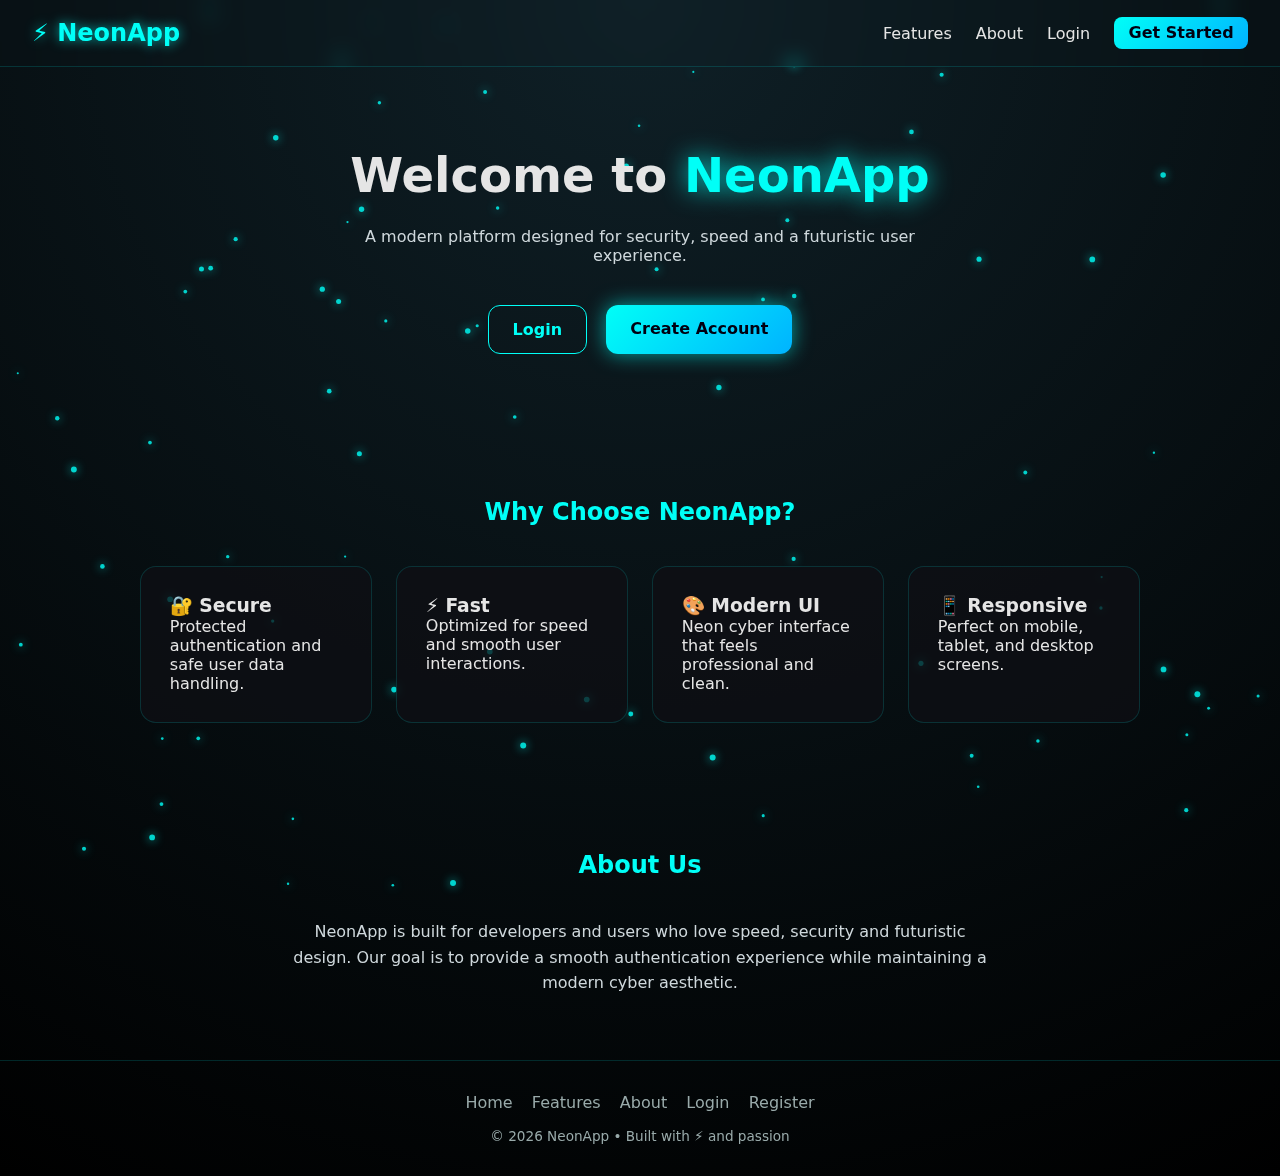
<file: frontend/index.html>
<!DOCTYPE html>
<html lang="en">
<head>
  <meta charset="UTF-8" />
  <meta name="viewport" content="width=device-width, initial-scale=1.0" />
  <title>NeonApp | Home</title>
  <link rel="stylesheet" href="./styles/home.css" />
</head>
<body>

  <!-- PARTICLES -->
  <canvas id="particles"></canvas>

  <!-- NAVBAR -->
  <nav class="navbar">
    <h2 class="logo">⚡ NeonApp</h2>

    <div class="menu-toggle" id="menuToggle">
      <span></span>
      <span></span>
      <span></span>
    </div>

    <ul class="nav-links" id="navLinks">
      <li><a href="#features">Features</a></li>
      <li><a href="#about">About</a></li>
      <li><a href="/login.html">Login</a></li>
      <li><a href="/register.html" class="nav-btn">Get Started</a></li>
    </ul>
  </nav>

  <!-- HERO -->
  <section class="hero">
    <h1>Welcome to <span>NeonApp</span></h1>
    <p>
      A modern platform designed for security, speed and
      a futuristic user experience.
    </p>

    <div class="hero-buttons">
      <a href="/login.html" class="btn secondary">Login</a>
      <a href="/register.html" class="btn primary">Create Account</a>
    </div>
  </section>

  <!-- FEATURES -->
  <section class="features" id="features">
    <h2>Why Choose NeonApp?</h2>

    <div class="features-grid">
      <div class="feature-card">
        <h3>🔐 Secure</h3>
        <p>Protected authentication and safe user data handling.</p>
      </div>

      <div class="feature-card">
        <h3>⚡ Fast</h3>
        <p>Optimized for speed and smooth user interactions.</p>
      </div>

      <div class="feature-card">
        <h3>🎨 Modern UI</h3>
        <p>Neon cyber interface that feels professional and clean.</p>
      </div>

      <div class="feature-card">
        <h3>📱 Responsive</h3>
        <p>Perfect on mobile, tablet, and desktop screens.</p>
      </div>
    </div>
  </section>

  <!-- ABOUT US -->
  <section class="about" id="about">
    <h2>About Us</h2>
    <p>
      NeonApp is built for developers and users who love
      speed, security and futuristic design. Our goal is to
      provide a smooth authentication experience while
      maintaining a modern cyber aesthetic.
    </p>
  </section>

  <!-- FOOTER -->
  <footer class="footer">
    <div class="footer-links">
      <a href="/">Home</a>
      <a href="#features">Features</a>
      <a href="#about">About</a>
      <a href="/login.html">Login</a>
      <a href="/register.html">Register</a>
    </div>

    <p class="footer-text">
      © 2026 NeonApp • Built with ⚡ and passion
    </p>
  </footer>
  <script src="./scripts/home.js"></script>
  <script type="module" src="./scripts/keepAlive.js"></script>
</body>
</html>
</file>
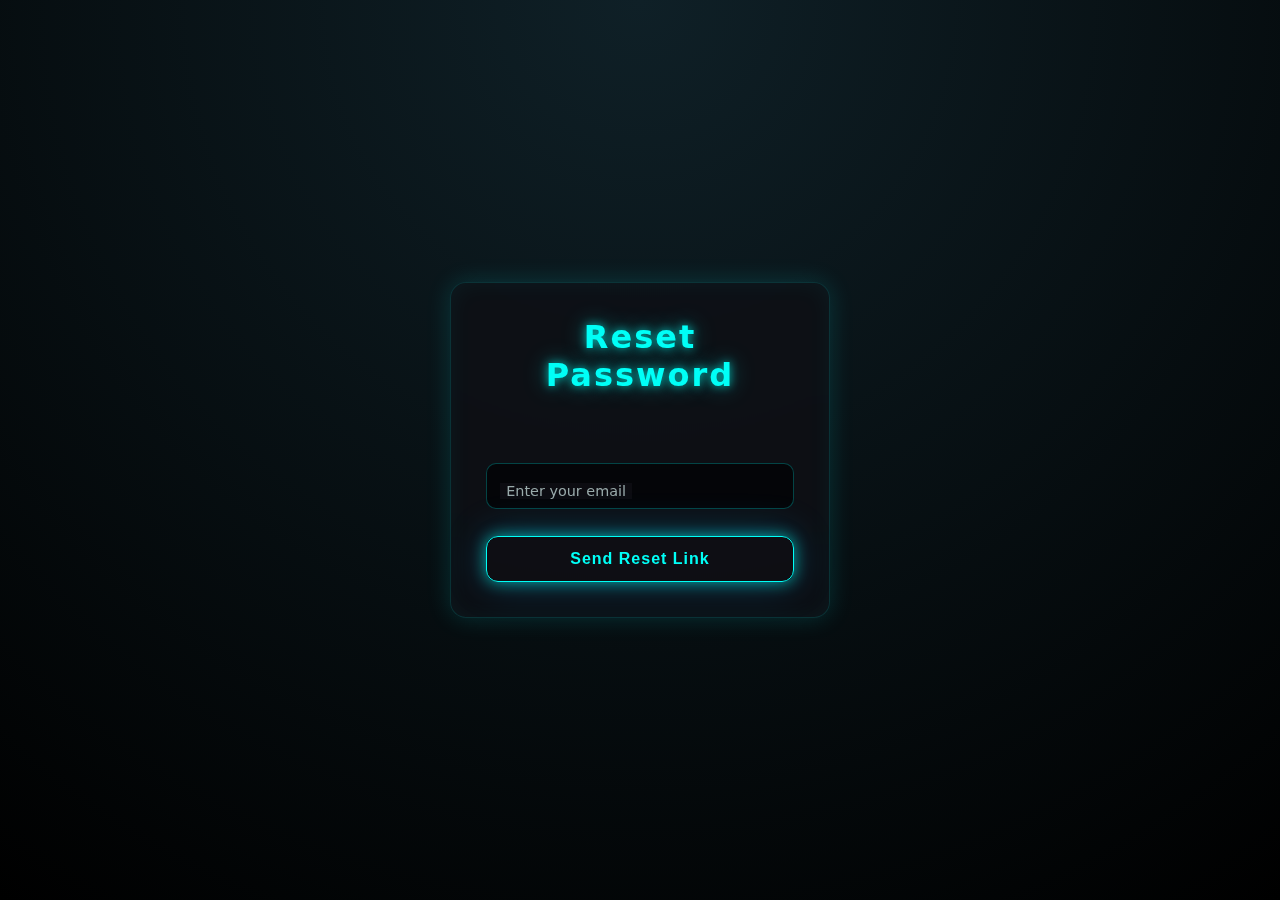
<file: frontend/forgot-password.html>
<!DOCTYPE html>
<html lang="en">
<head>
  <meta charset="UTF-8">
  <meta name="viewport" content="width=device-width, initial-scale=1.0">
  <title>Reset Password | NeonApp</title>
  <link rel="stylesheet" href="./styles/style.css">
</head>
<body>
  <div class="container">
    <div class="wrapper">
      <h1 class="login_reg_header">Reset Password</h1>
      <div class="message">
        
      </div>

      <!-- Email input -->
      <div class="input_section floating">
        <input class="input" type="email" id="reset-email" placeholder=" " required>
        <label for="reset-email">Enter your email</label>
      </div>

      <button class="submit_button" id="send-reset-link">Send Reset Link</button>
      <p class="message hidden" id="reset-msg"></p>

      <!-- New password section (shown only if token exists) -->
      <div id="new-pass-section" style="display:none; margin-top:1.5rem;">
        <div class="input_section floating">
          <input class="input" type="password" id="new-pass" placeholder=" " required>
          <label for="new-pass">New Password</label>
        </div>
        <button class="submit_button" id="reset-submit">Reset Password</button>
        <p class="message hidden" id="reset-result"></p>
      </div>

    </div>
  </div>

  <script type="module" src="./scripts/reset-password.js"></script>
</body>
</html>
</file>
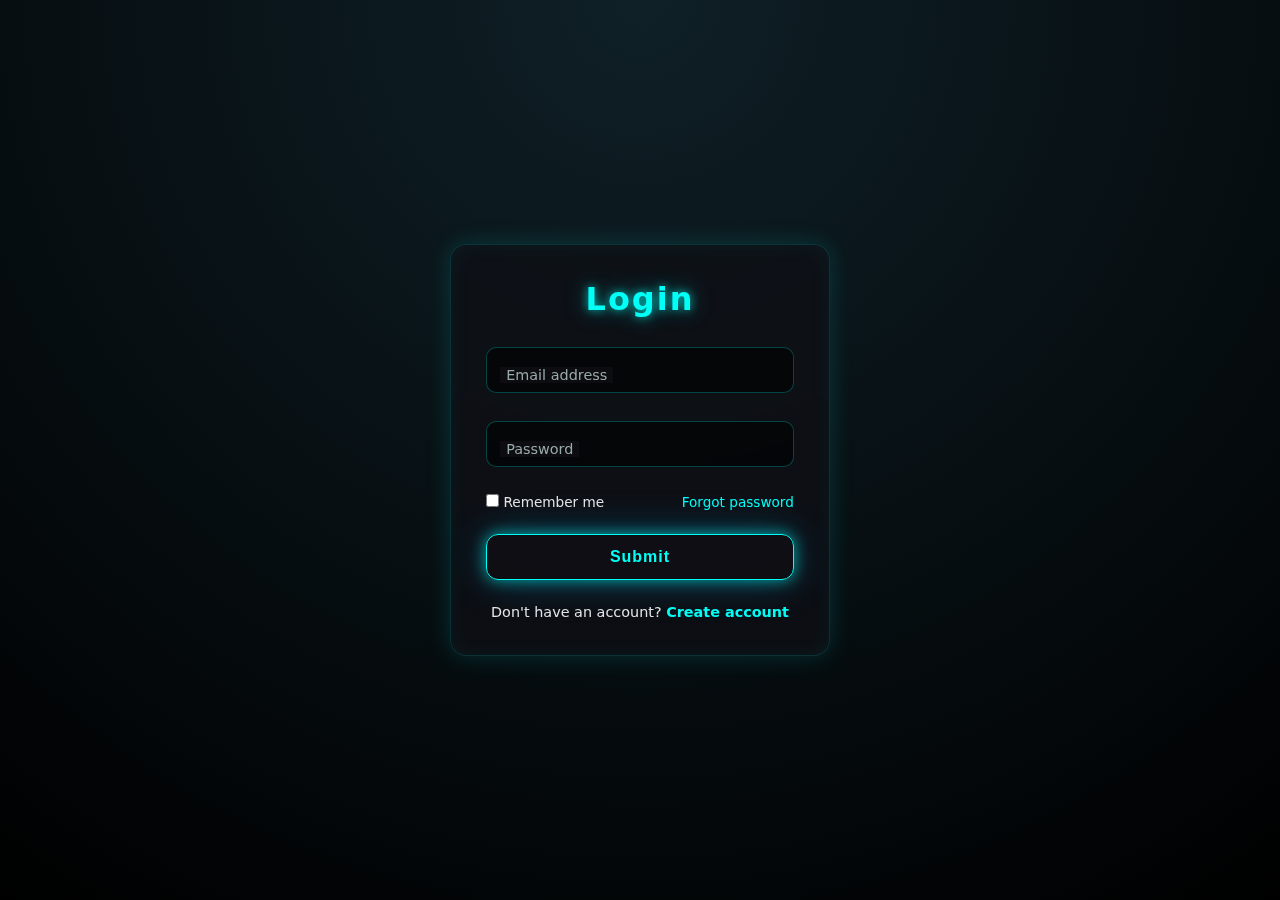
<file: frontend/login.html>
<!DOCTYPE html>
<html lang="en">
<head>
  <meta charset="UTF-8">
  <meta name="viewport" content="width=device-width, initial-scale=1.0">
  <link rel="stylesheet" href="./styles/style.css">
  <title>Login</title>
</head>
<body>

  <div class="container reg-container">
    <div class="wrapper">
      <h1 class="login_reg_header">Login</h1>
      <div class="" id="message">
        
      </div>

      <div>

        <!-- EMAIL -->
        <div class="input_section floating">
          <input class="input" id="email" type="email" required>
          <label for="email">Email address</label>
        </div>

        <!-- PASSWORD -->
        <div class="input_section floating">
          <input class="input" id="password" type="password" required>
          <label for="password">Password</label>
        </div>

        <div class="rem_forgot">
          <div>
            <input type="checkbox">
            <label>Remember me</label>
          </div>
          <a href="#">Forgot password</a>
        </div>

        <div class="submit_section">
          <button class="submit_button js-submit-button">Submit</button>
        </div>

        <p class="create-login">
          Don't have an account?
          <a href="/register.html">Create account</a>
        </p>

      </div>
    </div>
  </div>

  <script type="module" src="scripts/login.js"></script>
</body>
</html>
</file>
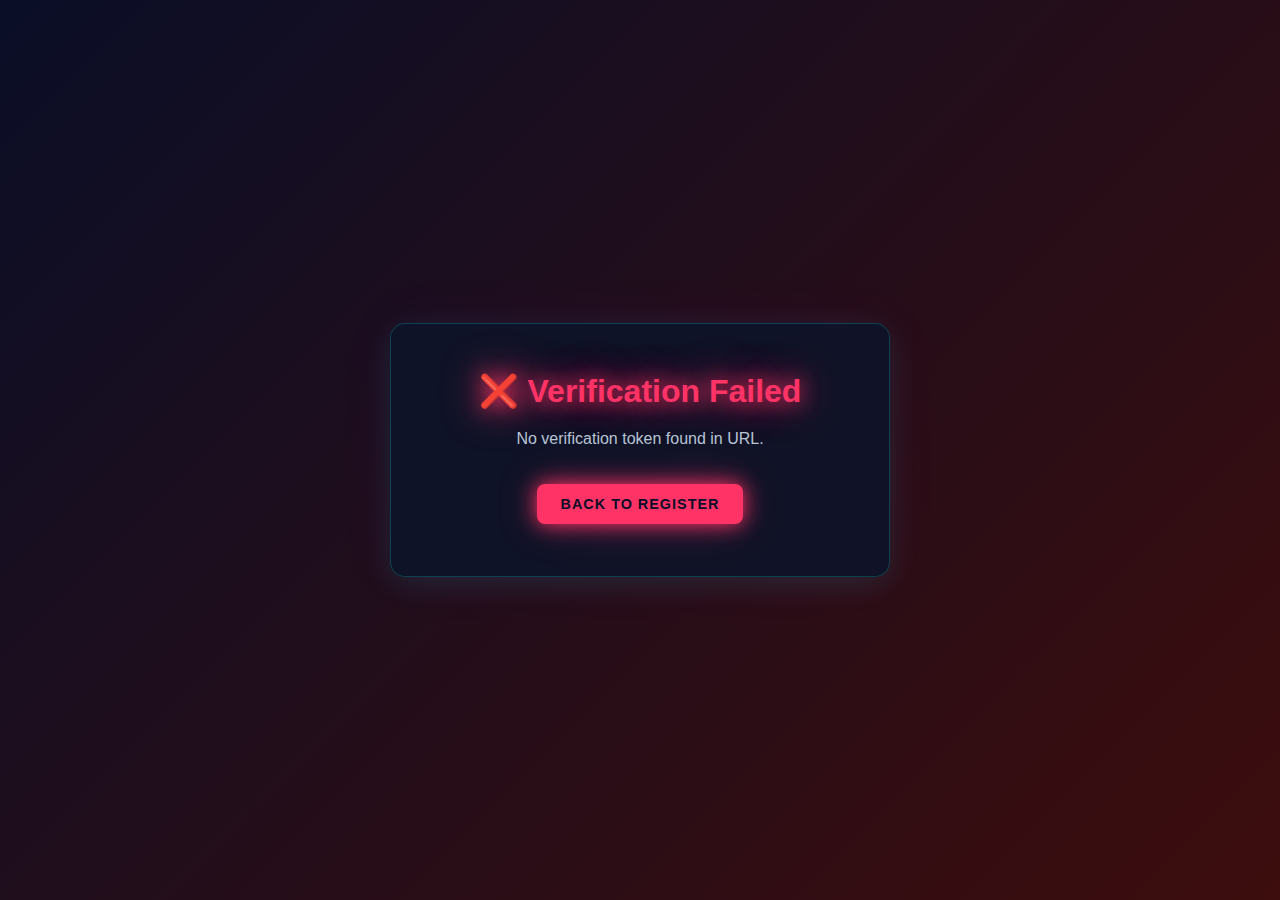
<file: frontend/verify.html>
<!DOCTYPE html>
<html lang="en">
<head>
  <meta charset="UTF-8">
  <meta name="viewport" content="width=device-width, initial-scale=1.0">
  <link rel="stylesheet" href="./styles/verify.css">
  <title>Email Verification</title>
</head>
<body>
  <div class="container" id="container">
    
    <!-- Loading State -->
    <div id="loading" class="state">
      <div class="spinner"></div>
      <h1>Verifying...</h1>
      <p>Please wait while we verify your email address.</p>
    </div>

    <!-- Success State -->
    <div id="success" class="state" style="display: none;">
      <h1>✅ Email Verified!</h1>
      <p>Your Neon App account has been successfully verified.</p>
      <a href="/login.html" class="btn">Go to Login</a>
    </div>

    <!-- Token Expired State -->
    <div id="expired" class="state" style="display: none;">
      <h1>⏳ Token Expired</h1>
      <p>Your verification link has expired. Please request a new verification email.</p>
      <a href="/login.html" class="btn">Go to Login</a>
    </div>

    <!-- Invalid Token State -->
    <div id="invalid" class="state" style="display: none;">
      <h1>❌ Invalid Token</h1>
      <p>The verification link is invalid. Please make sure you used the correct link.</p>
      <a href="/login.html" class="btn">Go to Login</a>
    </div>

    <!-- Error State -->
    <div id="error" class="state" style="display: none;">
      <h1>❌ Verification Failed</h1>
      <p id="error-message">An error occurred during verification.</p>
      <a href="/register.html" class="btn">Back to Register</a>
    </div>

  </div>

  <script type="module" src="scripts/verify.js"></script>
</body>
</html>
</file>
<file: frontend/styles/verify.css>
* {
  margin: 0;
  padding: 0;
  box-sizing: border-box;
}

body {
  font-family: 'Segoe UI', Tahoma, Geneva, Verdana, sans-serif;
  display: flex;
  align-items: center;
  justify-content: center;
  min-height: 100vh;
  margin: 0;
  transition: background 0.3s ease;
  background: #0a0e27;
}

/* Dynamic background colors with dark neon theme */
body.loading {
  background: linear-gradient(135deg, #0a0e27 0%, #1a1f3a 100%);
}

body.success {
  background: linear-gradient(135deg, #0a0e27 0%, #0d3d2d 100%);
}

body.expired {
  background: linear-gradient(135deg, #0a0e27 0%, #3d0d1f 100%);
}

body.invalid {
  background: linear-gradient(135deg, #0a0e27 0%, #3d2a0d 100%);
}

body.error {
  background: linear-gradient(135deg, #0a0e27 0%, #3d0d0d 100%);
}

.container {
  background: rgba(15, 20, 40, 0.95);
  padding: 3rem;
  border-radius: 15px;
  box-shadow: 0 8px 32px rgba(0, 255, 255, 0.1), 
              0 0 60px rgba(255, 0, 255, 0.05);
  text-align: center;
  max-width: 500px;
  width: 90%;
  border: 1px solid rgba(0, 255, 255, 0.2);
}

.state {
  animation: fadeIn 0.4s ease;
}

@keyframes fadeIn {
  from {
    opacity: 0;
    transform: translateY(-10px);
  }
  to {
    opacity: 1;
    transform: translateY(0);
  }
}

h1 {
  font-size: 2rem;
  margin-bottom: 1rem;
  transition: all 0.3s ease;
  text-shadow: 0 0 20px currentColor;
}

/* Dynamic neon heading colors */
#loading h1 {
  color: #00d9ff;
  text-shadow: 0 0 20px #00d9ff, 0 0 40px #00d9ff;
}

#success h1 {
  color: #00ff88;
  text-shadow: 0 0 20px #00ff88, 0 0 40px #00ff88;
}

#expired h1 {
  color: #ff0066;
  text-shadow: 0 0 20px #ff0066, 0 0 40px #ff0066;
}

#invalid h1 {
  color: #ffaa00;
  text-shadow: 0 0 20px #ffaa00, 0 0 40px #ffaa00;
}

#error h1 {
  color: #ff3366;
  text-shadow: 0 0 20px #ff3366, 0 0 40px #ff3366;
}

p {
  color: #b8c5d6;
  margin-bottom: 2rem;
  font-size: 1rem;
  line-height: 1.6;
}

.btn {
  display: inline-block;
  text-decoration: none;
  color: #0a0e27;
  padding: 0.75rem 1.5rem;
  border-radius: 8px;
  transition: all 0.3s ease;
  font-weight: 600;
  text-transform: uppercase;
  letter-spacing: 1px;
  font-size: 0.9rem;
  position: relative;
  overflow: hidden;
}

.btn::before {
  content: '';
  position: absolute;
  top: 0;
  left: -100%;
  width: 100%;
  height: 100%;
  background: linear-gradient(90deg, transparent, rgba(255, 255, 255, 0.3), transparent);
  transition: left 0.5s ease;
}

.btn:hover::before {
  left: 100%;
}

/* Dynamic neon button colors */
#loading .btn,
body.loading .btn {
  background: #00d9ff;
  box-shadow: 0 0 20px #00d9ff, 0 0 40px rgba(0, 217, 255, 0.3);
}

#success .btn,
body.success .btn {
  background: #00ff88;
  box-shadow: 0 0 20px #00ff88, 0 0 40px rgba(0, 255, 136, 0.3);
}

#expired .btn,
body.expired .btn {
  background: #ff0066;
  box-shadow: 0 0 20px #ff0066, 0 0 40px rgba(255, 0, 102, 0.3);
}

#invalid .btn,
body.invalid .btn {
  background: #ffaa00;
  box-shadow: 0 0 20px #ffaa00, 0 0 40px rgba(255, 170, 0, 0.3);
}

#error .btn,
body.error .btn {
  background: #ff3366;
  box-shadow: 0 0 20px #ff3366, 0 0 40px rgba(255, 51, 102, 0.3);
}

.btn:hover {
  transform: translateY(-3px);
  filter: brightness(1.2);
}

.btn:active {
  transform: translateY(-1px);
}

/* Neon Spinner */
.spinner {
  margin: 0 auto 1.5rem;
  width: 50px;
  height: 50px;
  border: 4px solid rgba(0, 217, 255, 0.2);
  border-top: 4px solid #00d9ff;
  border-radius: 50%;
  animation: spin 1s linear infinite;
  box-shadow: 0 0 20px rgba(0, 217, 255, 0.5);
}

@keyframes spin {
  0% {
    transform: rotate(0deg);
  }
  100% {
    transform: rotate(360deg);
  }
}

/* Glow animation for container */
.container {
  animation: containerGlow 3s ease-in-out infinite alternate;
}

@keyframes containerGlow {
  0% {
    box-shadow: 0 8px 32px rgba(0, 255, 255, 0.1), 
                0 0 60px rgba(255, 0, 255, 0.05);
  }
  100% {
    box-shadow: 0 8px 32px rgba(0, 255, 255, 0.2), 
                0 0 80px rgba(255, 0, 255, 0.1);
  }
}

/* Responsive */
@media (max-width: 600px) {
  .container {
    padding: 2rem;
  }

  h1 {
    font-size: 1.5rem;
  }

  p {
    font-size: 0.9rem;
  }

  .btn {
    font-size: 0.8rem;
    padding: 0.6rem 1.2rem;
  }
}
</file>
<file: frontend/styles/home.css>
/* =====================
   RESET & BASE
===================== */
* {
  margin: 0;
  padding: 0;
  box-sizing: border-box;
}

body {
  font-family: "Segoe UI", system-ui, sans-serif;
  background: radial-gradient(circle at top, #0f2027, #000);
  color: #e5e5e5;
  min-height: 100vh;
}

/* =====================
   PARTICLES
===================== */
#particles {
  position: fixed;
  inset: 0;
  z-index: -1;
}

/* =====================
   NAVBAR
===================== */
.navbar {
  display: flex;
  justify-content: space-between;
  align-items: center;
  padding: 1.2rem 2rem;
  border-bottom: 1px solid rgba(0, 255, 255, 0.15);
  backdrop-filter: blur(10px);
}

.logo {
  color: #00fff7;
  text-shadow: 0 0 12px rgba(0, 255, 247, 0.7);
}

.nav-links {
  list-style: none;
  display: flex;
  gap: 1.5rem;
}

.nav-links a {
  text-decoration: none;
  color: #e5e5e5;
  transition: 0.3s;
}

.nav-links a:hover {
  color: #00fff7;
  text-shadow: 0 0 10px #00fff7;
}

.nav-btn {
  padding: 0.4rem 0.9rem;
  border-radius: 8px;
  background: linear-gradient(135deg, #00fff7, #00b3ff);
  color: #001 !important;
  font-weight: 600;
}

/* =====================
   HAMBURGER
===================== */
.menu-toggle {
  width: 30px;
  height: 22px;
  display: none;
  flex-direction: column;
  justify-content: space-between;
  cursor: pointer;
}

.menu-toggle span {
  height: 3px;
  background: #00fff7;
  border-radius: 4px;
  box-shadow: 0 0 10px rgba(0, 255, 247, 0.8);
  transition: 0.35s;
}

.menu-toggle.active span:nth-child(1) {
  transform: translateY(9px) rotate(45deg);
}

.menu-toggle.active span:nth-child(2) {
  opacity: 0;
}

.menu-toggle.active span:nth-child(3) {
  transform: translateY(-9px) rotate(-45deg);
}

/* =====================
   HERO
===================== */
.hero {
  text-align: center;
  padding: 5rem 1.5rem;
}

.hero h1 {
  font-size: 3rem;
}

.hero span {
  color: #00fff7;
  text-shadow: 0 0 25px rgba(0, 255, 247, 0.8);
}

.hero p {
  max-width: 600px;
  margin: 1.5rem auto 2.5rem;
  color: #cfd8dc;
}

/* =====================
   BUTTONS
===================== */
.hero-buttons {
  display: flex;
  justify-content: center;
  gap: 1.2rem;
}

.btn {
  padding: 0.85rem 1.5rem;
  border-radius: 12px;
  text-decoration: none;
  font-weight: 600;
  transition: 0.35s;
}

.btn.primary {
  background: linear-gradient(135deg, #00fff7, #00b3ff);
  color: #001;
  box-shadow: 0 0 20px rgba(0, 255, 247, 0.6);
}

.btn.secondary {
  border: 1px solid #00fff7;
  color: #00fff7;
}

.btn:hover {
  transform: translateY(-4px) scale(1.05);
  box-shadow: 0 0 35px rgba(0, 255, 247, 0.9);
}

/* =====================
   FEATURES
===================== */
.features {
  padding: 4rem 2rem;
}

.features h2,
.about h2 {
  text-align: center;
  margin-bottom: 2.5rem;
  color: #00fff7;
}

.features-grid {
  display: grid;
  grid-template-columns: repeat(auto-fit, minmax(220px, 1fr));
  gap: 1.5rem;
  max-width: 1000px;
  margin: auto;
}

.feature-card {
  background: rgba(15, 15, 20, 0.75);
  padding: 1.8rem;
  border-radius: 16px;
  border: 1px solid rgba(0, 255, 255, 0.15);
  transition: 0.35s;
}

.feature-card:hover {
  transform: translateY(-6px);
  box-shadow: 0 0 35px rgba(0, 255, 255, 0.4);
}

/* =====================
   ABOUT
===================== */
.about {
  padding: 4rem 2rem;
  text-align: center;
}

.about p {
  max-width: 700px;
  margin: auto;
  color: #cfd8dc;
  line-height: 1.6;
}

/* =====================
   FOOTER
===================== */
.footer {
  padding: 2rem;
  border-top: 1px solid rgba(0, 255, 255, 0.15);
  text-align: center;
}

.footer-links {
  display: flex;
  justify-content: center;
  flex-wrap: wrap;
  gap: 1.2rem;
  margin-bottom: 1rem;
}

.footer-links a {
  text-decoration: none;
  color: #9aa;
  transition: 0.3s;
}

.footer-links a:hover {
  color: #00fff7;
  text-shadow: 0 0 10px #00fff7;
}

.footer-text {
  font-size: 0.85rem;
  color: #9aa;
}

/* =====================
   MOBILE NAV
===================== */
@media (max-width: 768px) {
  .menu-toggle {
    display: flex;
  }

  .nav-links {
    position: absolute;
    top: 70px;
    right: 20px;
    flex-direction: column;
    background: rgba(15, 15, 20, 0.95);
    padding: 1rem;
    border-radius: 14px;
    display: none;
    gap: 1rem;
  }

  .nav-links.active {
    display: flex;
  }
}
</file>
<file: frontend/styles/style.css>
/* =====================
   RESET & BASE
===================== */
* {
  margin: 0;
  padding: 0;
  box-sizing: border-box;
}

body {
  min-height: 100vh;
  font-family: "Segoe UI", system-ui, sans-serif;
  background: radial-gradient(circle at top, #0f2027, #000);
  display: flex;
  align-items: center;
  justify-content: center;
  color: #e5e5e5;
}

/* =====================
   CONTAINER
===================== */
.container {
  width: 100%;
  display: flex;
  justify-content: center;
  padding: 1rem;
}

.wrapper {
  width: 100%;
  max-width: 380px;
  padding: 2.2rem;
  border-radius: 16px;
  background: rgba(15, 15, 20, 0.75);
  backdrop-filter: blur(12px);
  border: 1px solid rgba(0, 255, 255, 0.15);
  box-shadow:
    0 0 25px rgba(0, 255, 255, 0.15),
    inset 0 0 25px rgba(0, 255, 255, 0.05);
  transition: transform 0.4s ease, box-shadow 0.4s ease;
}

.wrapper:hover {
  transform: translateY(-6px);
  box-shadow:
    0 0 35px rgba(0, 255, 255, 0.35),
    0 0 80px rgba(0, 255, 255, 0.15);
}

/* =====================
   HEADER
===================== */
.login_reg_header {
  text-align: center;
  margin-bottom: 1.8rem;
  font-size: 2rem;
  letter-spacing: 2px;
  color: #00fff7;
  text-shadow:
    0 0 10px rgba(0, 255, 247, 0.7),
    0 0 25px rgba(0, 255, 247, 0.4);
}

/* =====================
   INPUTS
===================== */
.input_section {
  margin-bottom: 1.1rem;
}

.input {
  width: 100%;
  padding: 0.85rem 1rem;
  border-radius: 10px;
  border: 1px solid rgba(0, 255, 255, 0.25);
  background: rgba(0, 0, 0, 0.6);
  color: #fff;
  font-size: 0.95rem;
  outline: none;
  margin-bottom: 10px;
  transition: all 0.3s ease;
}

.input::placeholder {
  color: #9aa;
}

.input:focus {
  border-color: #00fff7;
  box-shadow:
    0 0 12px rgba(0, 255, 247, 0.6),
    inset 0 0 8px rgba(0, 255, 247, 0.15);
  transform: scale(1.02);
}

/* =====================
   REMEMBER / FORGOT
===================== */
.rem_forgot {
  display: flex;
  justify-content: space-between;
  align-items: center;
  font-size: 0.85rem;
  margin-bottom: 1.5rem;
}

.rem_forgot a {
  color: #00fff7;
  text-decoration: none;
  transition: text-shadow 0.3s ease;
}

.rem_forgot a:hover {
  text-shadow: 0 0 10px #00fff7;
}

/* =====================
   BUTTON
===================== */
.submit_section {
  margin-top: 1rem;
}

.submit_button {
  width: 100%;
  padding: 0.85rem;
  border-radius: 12px;
  border: none;
  font-size: 1rem;
  font-weight: 600;
  letter-spacing: 1px;
  cursor: pointer;
  color: #001;
  background: linear-gradient(135deg, #00fff7, #00b3ff);
  box-shadow:
    0 0 15px rgba(0, 255, 247, 0.6),
    0 0 40px rgba(0, 179, 255, 0.3);
  transition: all 0.35s ease;
}

.submit_button:hover {
  transform: translateY(-4px) scale(1.03);
  box-shadow:
    0 0 25px rgba(0, 255, 247, 0.9),
    0 0 70px rgba(0, 179, 255, 0.6);
}

.submit_button:active {
  transform: scale(0.98);
}

/* =====================
   LINKS BELOW FORM
===================== */
.create-login {
  margin-top: 1.5rem;
  text-align: center;
  font-size: 0.9rem;
}

.create-login a {
  color: #00fff7;
  text-decoration: none;
  font-weight: 600;
  transition: text-shadow 0.3s ease;
}

.create-login a:hover {
  text-shadow: 0 0 12px #00fff7;
}

/* =====================
   FLOATING LABELS
===================== */
.input_section.floating {
  position: relative;
}

.input_section.floating label {
  position: absolute;
  top: 50%;
  left: 14px;
  transform: translateY(-50%);
  color: #9aa;
  font-size: 0.9rem;
  pointer-events: none;
  transition: all 0.35s ease;
  background: rgba(15, 15, 20, 0.8);
  padding: 0 6px;
}

/* Move label on focus or when input has value */
.input_section.floating input:focus + label,
.input_section.floating input:valid + label {
  top: -2px;
  font-size: 0.75rem;
  color: #00fff7;
  /* background: none; */
  border: 1px solid rgba(0, 255, 247, 0.8);
  border-radius: 13px;
  text-shadow: 0 0 8px rgba(0, 255, 247, 0.8);
}

/* Extra glow when active */
.input_section.floating input:focus + label {
  text-shadow:
    0 0 10px rgba(0, 255, 247, 1),
    0 0 25px rgba(0, 255, 247, 0.6);
}

.submit_button {
  position: relative;
  padding: 0.8rem 2rem;
  font-size: 1rem;
  color: #00fff7;
  background: rgba(15,15,20,0.8);
  border: 1px solid #00fff7;
  border-radius: 12px;
  cursor: pointer;
  overflow: hidden;
  transition: 0.3s;
}

.submit_button:hover {
  background: rgba(0,255,247,0.1);
  box-shadow: 0 0 15px #00fff7;
}

.message {
  padding: 12px;
  margin-bottom: 16px;
  border-radius: 6px;
  font-size: 0.9rem;
}

.message.success {
  background: #e6fffa;
  color: #065f46;
  border: 1px solid #10b981;
}

.message.error {
  background: #ffe4e6;
  color: #7f1d1d;
  border: 1px solid #ef4444;
}

.hidden {
  display: none;
}

/* Neon spinning loader */
@keyframes spin {
  0% { transform: rotate(0deg);}
  100% { transform: rotate(360deg);}
}

.submit_button.loading::after {
  content: '';
  position: absolute;
  right: 16px;
  top: 45%;
  transform: translateY(-50%);
  width: 16px;
  height: 16px;
  border: 2px solid #00fff7;
  border-top: 2px solid transparent;
  border-radius: 50%;
  animation: spin 1s linear infinite;
}
</file>
